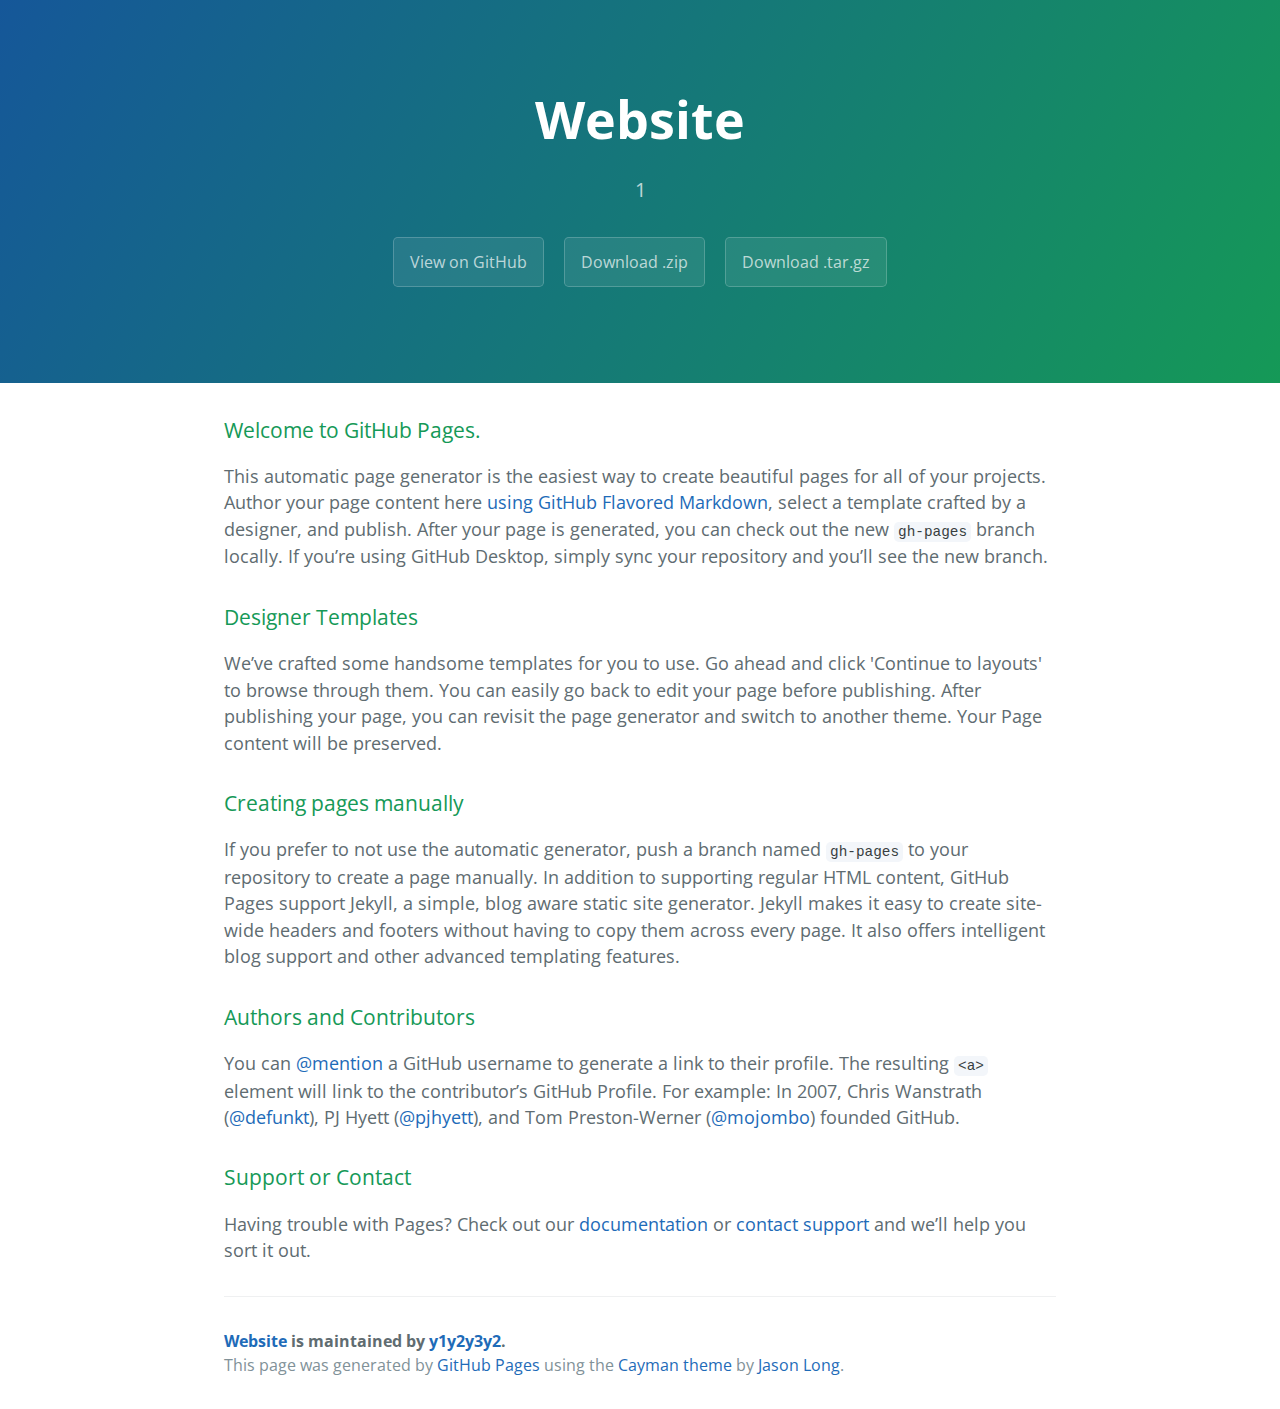
<file: index.html>
<!DOCTYPE html>
<html lang="en-us">
  <head>
    <meta charset="UTF-8">
    <title>Website by y1y2y3y2</title>
    <meta name="viewport" content="width=device-width, initial-scale=1">
    <link rel="stylesheet" type="text/css" href="stylesheets/normalize.css" media="screen">
    <link href='https://fonts.googleapis.com/css?family=Open+Sans:400,700' rel='stylesheet' type='text/css'>
    <link rel="stylesheet" type="text/css" href="stylesheets/stylesheet.css" media="screen">
    <link rel="stylesheet" type="text/css" href="stylesheets/github-light.css" media="screen">
  </head>
  <body>
    <section class="page-header">
      <h1 class="project-name">Website</h1>
      <h2 class="project-tagline">1</h2>
      <a href="https://github.com/y1y2y3y2/webSite" class="btn">View on GitHub</a>
      <a href="https://github.com/y1y2y3y2/webSite/zipball/master" class="btn">Download .zip</a>
      <a href="https://github.com/y1y2y3y2/webSite/tarball/master" class="btn">Download .tar.gz</a>
    </section>

    <section class="main-content">
      <h3>
<a id="welcome-to-github-pages" class="anchor" href="#welcome-to-github-pages" aria-hidden="true"><span class="octicon octicon-link"></span></a>Welcome to GitHub Pages.</h3>

<p>This automatic page generator is the easiest way to create beautiful pages for all of your projects. Author your page content here <a href="https://guides.github.com/features/mastering-markdown/">using GitHub Flavored Markdown</a>, select a template crafted by a designer, and publish. After your page is generated, you can check out the new <code>gh-pages</code> branch locally. If you’re using GitHub Desktop, simply sync your repository and you’ll see the new branch.</p>

<h3>
<a id="designer-templates" class="anchor" href="#designer-templates" aria-hidden="true"><span class="octicon octicon-link"></span></a>Designer Templates</h3>

<p>We’ve crafted some handsome templates for you to use. Go ahead and click 'Continue to layouts' to browse through them. You can easily go back to edit your page before publishing. After publishing your page, you can revisit the page generator and switch to another theme. Your Page content will be preserved.</p>

<h3>
<a id="creating-pages-manually" class="anchor" href="#creating-pages-manually" aria-hidden="true"><span class="octicon octicon-link"></span></a>Creating pages manually</h3>

<p>If you prefer to not use the automatic generator, push a branch named <code>gh-pages</code> to your repository to create a page manually. In addition to supporting regular HTML content, GitHub Pages support Jekyll, a simple, blog aware static site generator. Jekyll makes it easy to create site-wide headers and footers without having to copy them across every page. It also offers intelligent blog support and other advanced templating features.</p>

<h3>
<a id="authors-and-contributors" class="anchor" href="#authors-and-contributors" aria-hidden="true"><span class="octicon octicon-link"></span></a>Authors and Contributors</h3>

<p>You can <a href="https://github.com/blog/821" class="user-mention">@mention</a> a GitHub username to generate a link to their profile. The resulting <code>&lt;a&gt;</code> element will link to the contributor’s GitHub Profile. For example: In 2007, Chris Wanstrath (<a href="https://github.com/defunkt" class="user-mention">@defunkt</a>), PJ Hyett (<a href="https://github.com/pjhyett" class="user-mention">@pjhyett</a>), and Tom Preston-Werner (<a href="https://github.com/mojombo" class="user-mention">@mojombo</a>) founded GitHub.</p>

<h3>
<a id="support-or-contact" class="anchor" href="#support-or-contact" aria-hidden="true"><span class="octicon octicon-link"></span></a>Support or Contact</h3>

<p>Having trouble with Pages? Check out our <a href="https://help.github.com/pages">documentation</a> or <a href="https://github.com/contact">contact support</a> and we’ll help you sort it out.</p>

      <footer class="site-footer">
        <span class="site-footer-owner"><a href="https://github.com/y1y2y3y2/webSite">Website</a> is maintained by <a href="https://github.com/y1y2y3y2">y1y2y3y2</a>.</span>

        <span class="site-footer-credits">This page was generated by <a href="https://pages.github.com">GitHub Pages</a> using the <a href="https://github.com/jasonlong/cayman-theme">Cayman theme</a> by <a href="https://twitter.com/jasonlong">Jason Long</a>.</span>
      </footer>

    </section>

  
  </body>
</html>
</file>
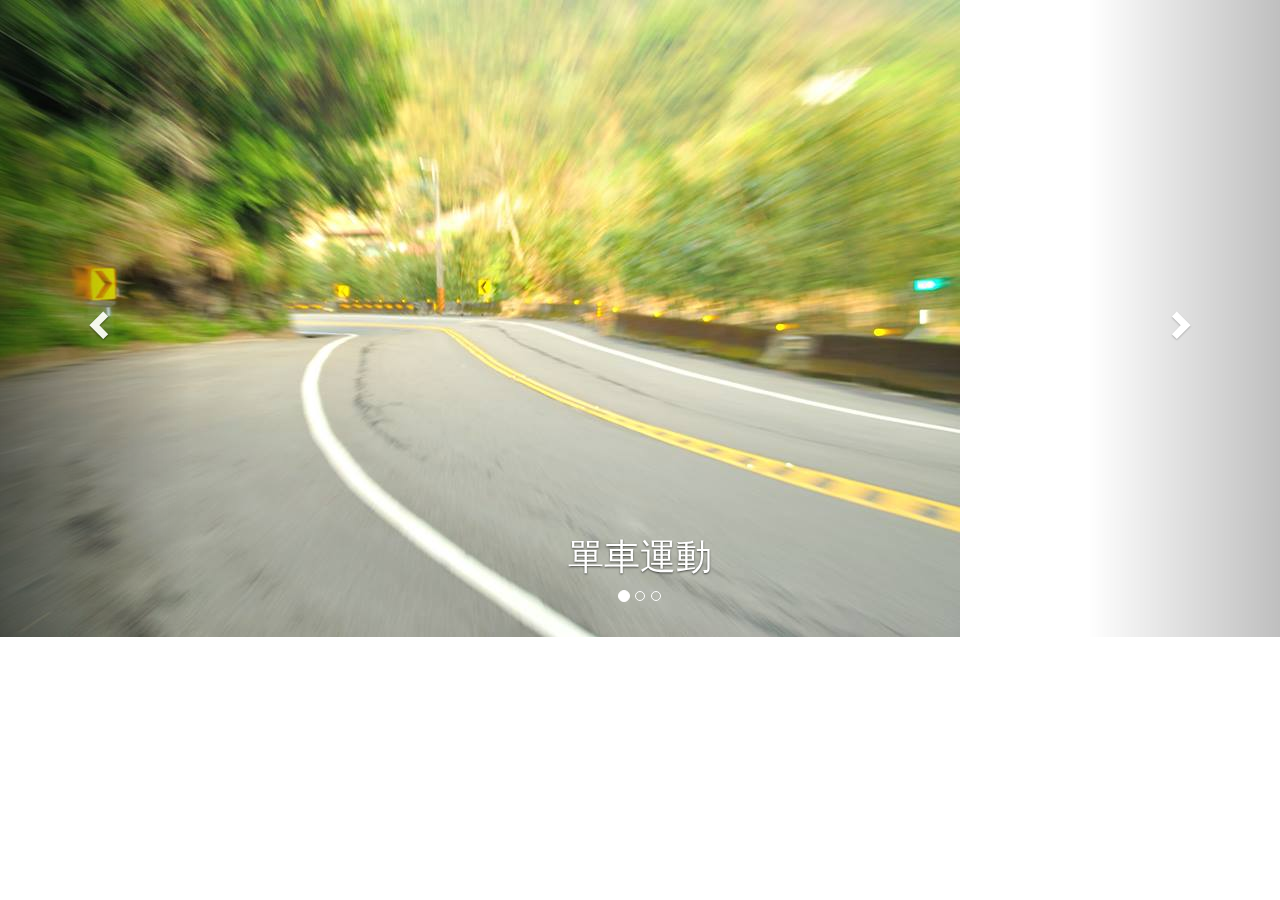
<file: cycling.html>
<!DOCTYPE html>
<html lang="en">
<head>
    <meta charset="utf-8">
    <meta http-equiv="X-UA-Compatible" content="IE=edge">
    <meta name="viewport" content="width=device-width, initial-scale=1">
    <title>M.J Yang,s Web Site</title>

    <!-- Bootstrap -->
    <link href="https://maxcdn.bootstrapcdn.com/bootstrap/3.3.2/css/bootstrap.min.css" rel="stylesheet">

    <!-- HTML5 shim and Respond.js for IE8 support of HTML5 elements and media queries -->
    <!-- WARNING: Respond.js doesn't work if you view the page via file:// -->
    <!--[if lt IE 9]>
        <script src="https://oss.maxcdn.com/html5shiv/3.7.2/html5shiv.min.js"></script>
        <script src="https://oss.maxcdn.com/respond/1.4.2/respond.min.js"></script>
    <![endif]-->
</head>
     <link href="css/poroerty.css" rel="stylesheet">
<body>
    
    <div id="carousel-example-generic" class="carousel slide" data-ride="carousel">
  <!-- Indicators -->
  <ol class="carousel-indicators">
    <li data-target="#carousel-example-generic" data-slide-to="0" class="active"></li>
    <li data-target="#carousel-example-generic" data-slide-to="1"></li>
    <li data-target="#carousel-example-generic" data-slide-to="2"></li>
  </ol>

  <!-- Wrapper for slides -->
  <div class="carousel-inner" role="listbox">
    <div class="item active">
      <img src="img/cycle1.jpg" alt="...">
      <div class="carousel-caption">
        <h1 >單車運動</h1>
      </div>
    </div>
    <div class="item">
      <img src="img/cycle2.jpg" alt="...">
      <div class="carousel-caption">
          <h1>單車運動</h1>
      </div>
    </div>
    
 
  </div>

  <!-- Controls -->
  <a class="left carousel-control" href="#carousel-example-generic" role="button" data-slide="prev">
    <span class="glyphicon glyphicon-chevron-left" aria-hidden="true"></span>
    <span class="sr-only">Previous</span>
  </a>
  <a class="right carousel-control" href="#carousel-example-generic" role="button" data-slide="next">
    <span class="glyphicon glyphicon-chevron-right" aria-hidden="true"></span>
    <span class="sr-only">Next</span>
  </a>
</div>

    <!-- jQuery (necessary for Bootstrap's JavaScript plugins) -->
    <script src="https://ajax.googleapis.com/ajax/libs/jquery/1.11.2/jquery.min.js"></script>
    <!-- Include all compiled plugins (below), or include individual files as needed -->
    <script src="https://maxcdn.bootstrapcdn.com/bootstrap/3.3.2/js/bootstrap.min.js"></script>
</body>
</html>
</file>
<file: stylesheets/stylesheet.css>
* {
  box-sizing: border-box; }

body {
  padding: 0;
  margin: 0;
  font-family: "Open Sans", "Helvetica Neue", Helvetica, Arial, sans-serif;
  font-size: 16px;
  line-height: 1.5;
  color: #606c71; }

a {
  color: #1e6bb8;
  text-decoration: none; }
  a:hover {
    text-decoration: underline; }

.btn {
  display: inline-block;
  margin-bottom: 1rem;
  color: rgba(255, 255, 255, 0.7);
  background-color: rgba(255, 255, 255, 0.08);
  border-color: rgba(255, 255, 255, 0.2);
  border-style: solid;
  border-width: 1px;
  border-radius: 0.3rem;
  transition: color 0.2s, background-color 0.2s, border-color 0.2s; }
  .btn + .btn {
    margin-left: 1rem; }

.btn:hover {
  color: rgba(255, 255, 255, 0.8);
  text-decoration: none;
  background-color: rgba(255, 255, 255, 0.2);
  border-color: rgba(255, 255, 255, 0.3); }

@media screen and (min-width: 64em) {
  .btn {
    padding: 0.75rem 1rem; } }

@media screen and (min-width: 42em) and (max-width: 64em) {
  .btn {
    padding: 0.6rem 0.9rem;
    font-size: 0.9rem; } }

@media screen and (max-width: 42em) {
  .btn {
    display: block;
    width: 100%;
    padding: 0.75rem;
    font-size: 0.9rem; }
    .btn + .btn {
      margin-top: 1rem;
      margin-left: 0; } }

.page-header {
  color: #fff;
  text-align: center;
  background-color: #159957;
  background-image: linear-gradient(120deg, #155799, #159957); }

@media screen and (min-width: 64em) {
  .page-header {
    padding: 5rem 6rem; } }

@media screen and (min-width: 42em) and (max-width: 64em) {
  .page-header {
    padding: 3rem 4rem; } }

@media screen and (max-width: 42em) {
  .page-header {
    padding: 2rem 1rem; } }

.project-name {
  margin-top: 0;
  margin-bottom: 0.1rem; }

@media screen and (min-width: 64em) {
  .project-name {
    font-size: 3.25rem; } }

@media screen and (min-width: 42em) and (max-width: 64em) {
  .project-name {
    font-size: 2.25rem; } }

@media screen and (max-width: 42em) {
  .project-name {
    font-size: 1.75rem; } }

.project-tagline {
  margin-bottom: 2rem;
  font-weight: normal;
  opacity: 0.7; }

@media screen and (min-width: 64em) {
  .project-tagline {
    font-size: 1.25rem; } }

@media screen and (min-width: 42em) and (max-width: 64em) {
  .project-tagline {
    font-size: 1.15rem; } }

@media screen and (max-width: 42em) {
  .project-tagline {
    font-size: 1rem; } }

.main-content :first-child {
  margin-top: 0; }
.main-content img {
  max-width: 100%; }
.main-content h1, .main-content h2, .main-content h3, .main-content h4, .main-content h5, .main-content h6 {
  margin-top: 2rem;
  margin-bottom: 1rem;
  font-weight: normal;
  color: #159957; }
.main-content p {
  margin-bottom: 1em; }
.main-content code {
  padding: 2px 4px;
  font-family: Consolas, "Liberation Mono", Menlo, Courier, monospace;
  font-size: 0.9rem;
  color: #383e41;
  background-color: #f3f6fa;
  border-radius: 0.3rem; }
.main-content pre {
  padding: 0.8rem;
  margin-top: 0;
  margin-bottom: 1rem;
  font: 1rem Consolas, "Liberation Mono", Menlo, Courier, monospace;
  color: #567482;
  word-wrap: normal;
  background-color: #f3f6fa;
  border: solid 1px #dce6f0;
  border-radius: 0.3rem; }
  .main-content pre > code {
    padding: 0;
    margin: 0;
    font-size: 0.9rem;
    color: #567482;
    word-break: normal;
    white-space: pre;
    background: transparent;
    border: 0; }
.main-content .highlight {
  margin-bottom: 1rem; }
  .main-content .highlight pre {
    margin-bottom: 0;
    word-break: normal; }
.main-content .highlight pre, .main-content pre {
  padding: 0.8rem;
  overflow: auto;
  font-size: 0.9rem;
  line-height: 1.45;
  border-radius: 0.3rem; }
.main-content pre code, .main-content pre tt {
  display: inline;
  max-width: initial;
  padding: 0;
  margin: 0;
  overflow: initial;
  line-height: inherit;
  word-wrap: normal;
  background-color: transparent;
  border: 0; }
  .main-content pre code:before, .main-content pre code:after, .main-content pre tt:before, .main-content pre tt:after {
    content: normal; }
.main-content ul, .main-content ol {
  margin-top: 0; }
.main-content blockquote {
  padding: 0 1rem;
  margin-left: 0;
  color: #819198;
  border-left: 0.3rem solid #dce6f0; }
  .main-content blockquote > :first-child {
    margin-top: 0; }
  .main-content blockquote > :last-child {
    margin-bottom: 0; }
.main-content table {
  display: block;
  width: 100%;
  overflow: auto;
  word-break: normal;
  word-break: keep-all; }
  .main-content table th {
    font-weight: bold; }
  .main-content table th, .main-content table td {
    padding: 0.5rem 1rem;
    border: 1px solid #e9ebec; }
.main-content dl {
  padding: 0; }
  .main-content dl dt {
    padding: 0;
    margin-top: 1rem;
    font-size: 1rem;
    font-weight: bold; }
  .main-content dl dd {
    padding: 0;
    margin-bottom: 1rem; }
.main-content hr {
  height: 2px;
  padding: 0;
  margin: 1rem 0;
  background-color: #eff0f1;
  border: 0; }

@media screen and (min-width: 64em) {
  .main-content {
    max-width: 64rem;
    padding: 2rem 6rem;
    margin: 0 auto;
    font-size: 1.1rem; } }

@media screen and (min-width: 42em) and (max-width: 64em) {
  .main-content {
    padding: 2rem 4rem;
    font-size: 1.1rem; } }

@media screen and (max-width: 42em) {
  .main-content {
    padding: 2rem 1rem;
    font-size: 1rem; } }

.site-footer {
  padding-top: 2rem;
  margin-top: 2rem;
  border-top: solid 1px #eff0f1; }

.site-footer-owner {
  display: block;
  font-weight: bold; }

.site-footer-credits {
  color: #819198; }

@media screen and (min-width: 64em) {
  .site-footer {
    font-size: 1rem; } }

@media screen and (min-width: 42em) and (max-width: 64em) {
  .site-footer {
    font-size: 1rem; } }

@media screen and (max-width: 42em) {
  .site-footer {
    font-size: 0.9rem; } }
</file>
<file: stylesheets/github-light.css>
/*
   Copyright 2014 GitHub Inc.

   Licensed under the Apache License, Version 2.0 (the "License");
   you may not use this file except in compliance with the License.
   You may obtain a copy of the License at

       http://www.apache.org/licenses/LICENSE-2.0

   Unless required by applicable law or agreed to in writing, software
   distributed under the License is distributed on an "AS IS" BASIS,
   WITHOUT WARRANTIES OR CONDITIONS OF ANY KIND, either express or implied.
   See the License for the specific language governing permissions and
   limitations under the License.

*/

.pl-c /* comment */ {
  color: #969896;
}

.pl-c1      /* constant, markup.raw, meta.diff.header, meta.module-reference, meta.property-name, support, support.constant, support.variable, variable.other.constant */,
.pl-s .pl-v /* string variable */ {
  color: #0086b3;
}

.pl-e  /* entity */,
.pl-en /* entity.name */ {
  color: #795da3;
}

.pl-s .pl-s1 /* string source */,
.pl-smi      /* storage.modifier.import, storage.modifier.package, storage.type.java, variable.other, variable.parameter.function */ {
  color: #333;
}

.pl-ent /* entity.name.tag */ {
  color: #63a35c;
}

.pl-k /* keyword, storage, storage.type */ {
  color: #a71d5d;
}

.pl-pds              /* punctuation.definition.string, string.regexp.character-class */,
.pl-s                /* string */,
.pl-s .pl-pse .pl-s1 /* string punctuation.section.embedded source */,
.pl-sr               /* string.regexp */,
.pl-sr .pl-cce       /* string.regexp constant.character.escape */,
.pl-sr .pl-sra       /* string.regexp string.regexp.arbitrary-repitition */,
.pl-sr .pl-sre       /* string.regexp source.ruby.embedded */ {
  color: #183691;
}

.pl-v /* variable */ {
  color: #ed6a43;
}

.pl-id /* invalid.deprecated */ {
  color: #b52a1d;
}

.pl-ii /* invalid.illegal */ {
  background-color: #b52a1d;
  color: #f8f8f8;
}

.pl-sr .pl-cce /* string.regexp constant.character.escape */ {
  color: #63a35c;
  font-weight: bold;
}

.pl-ml /* markup.list */ {
  color: #693a17;
}

.pl-mh        /* markup.heading */,
.pl-mh .pl-en /* markup.heading entity.name */,
.pl-ms        /* meta.separator */ {
  color: #1d3e81;
  font-weight: bold;
}

.pl-mq /* markup.quote */ {
  color: #008080;
}

.pl-mi /* markup.italic */ {
  color: #333;
  font-style: italic;
}

.pl-mb /* markup.bold */ {
  color: #333;
  font-weight: bold;
}

.pl-md /* markup.deleted, meta.diff.header.from-file */ {
  background-color: #ffecec;
  color: #bd2c00;
}

.pl-mi1 /* markup.inserted, meta.diff.header.to-file */ {
  background-color: #eaffea;
  color: #55a532;
}

.pl-mdr /* meta.diff.range */ {
  color: #795da3;
  font-weight: bold;
}

.pl-mo /* meta.output */ {
  color: #1d3e81;
}
</file>
<file: css/poroerty.css>
/*自定義CSS*/
.top-Start{
    font-family: cursive;
    text-align: center;
    
    text-decoration-color: burlywood;
    vertical-align: middle;
    display: table-cell;
    
    
}
.top-Start h1{
    margin: 0;
    padding: 0;
    font-size:3.0em;
    font-weight: 700;
}
.services {
    background-color: darkorange;
    padding: 50px 0;
}
.call-to-action {
    background-color: darkorange;
     padding: 25px ;
}
#head{
    background-color: darkorange;
    padding: 25px ;
    font-family: cursive;
    text-align: center;
    font-size: 30px;
    
     
}
#abc{
   font-size: 20px;
    font-family: cursive;
    text-align: center;
}
#d{
   font-size: 20px;
    font-family: cursive;
    text-align: center;
}
</file>
